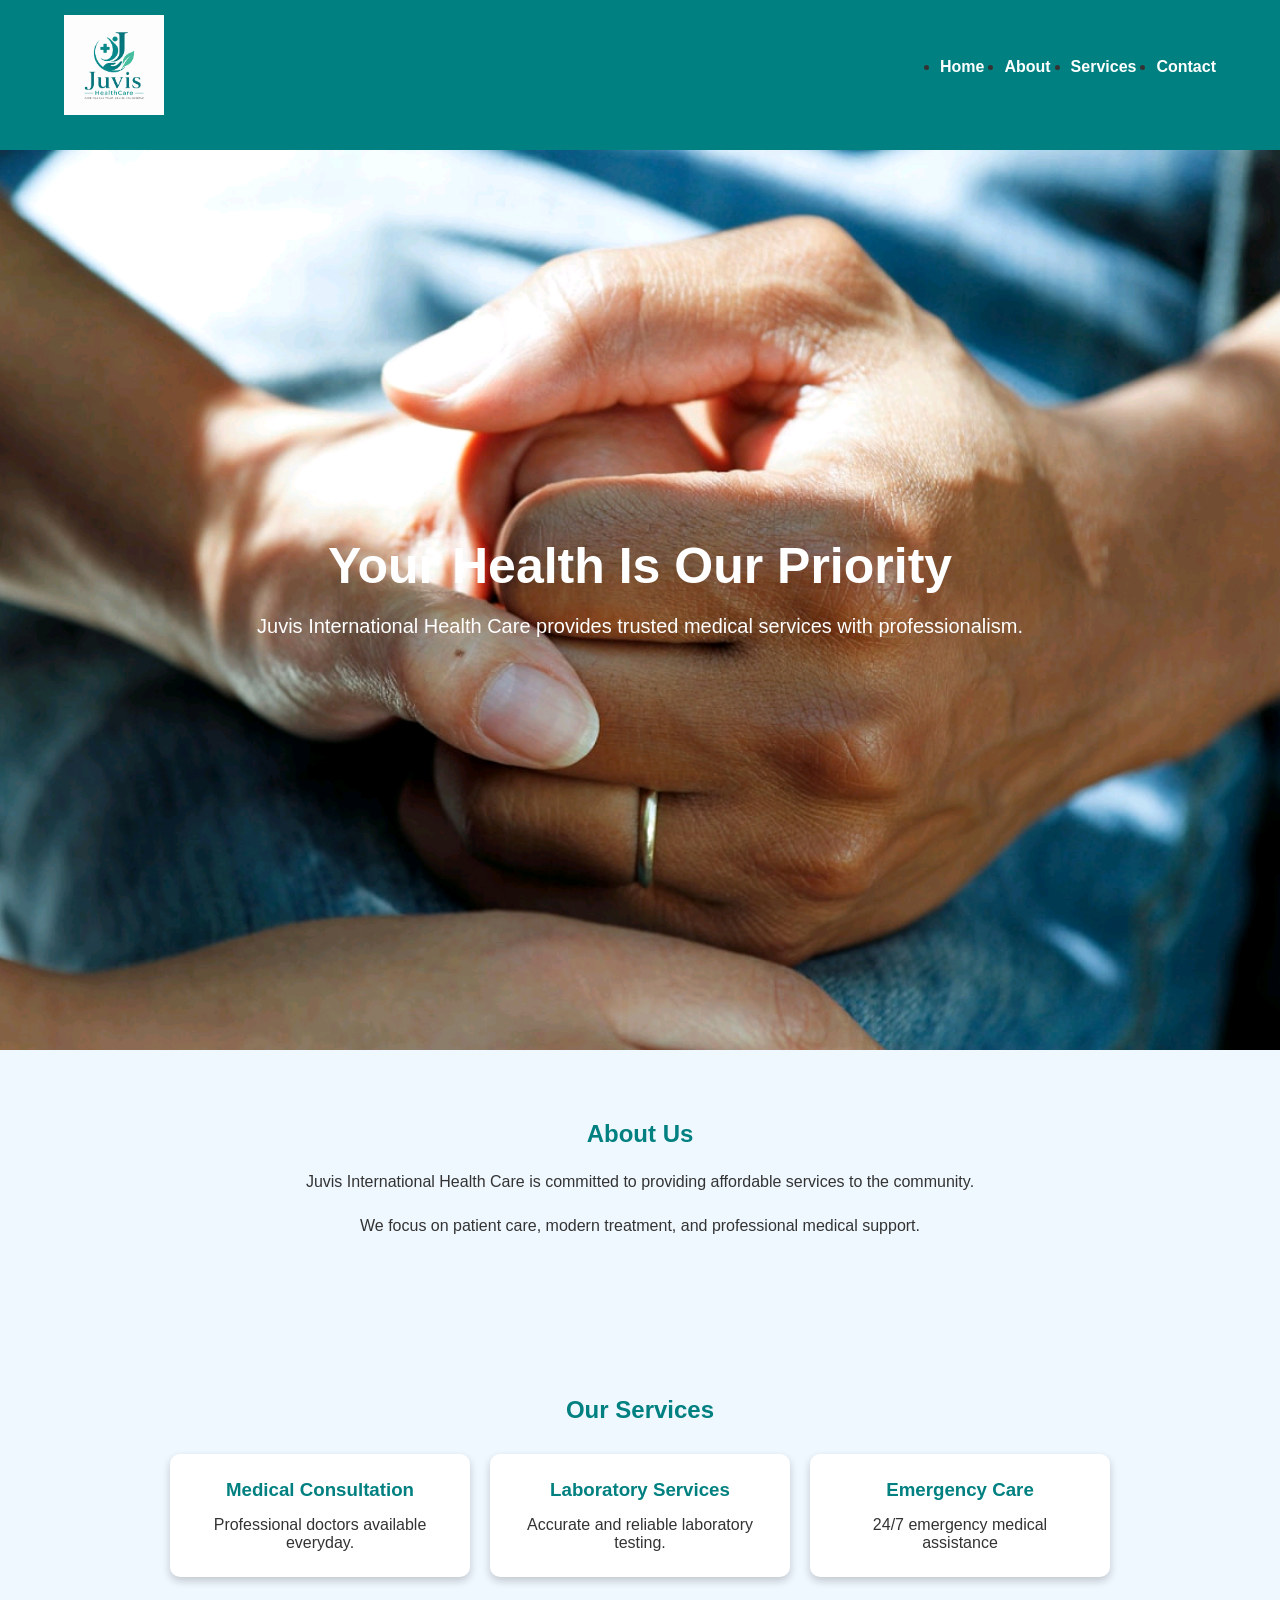
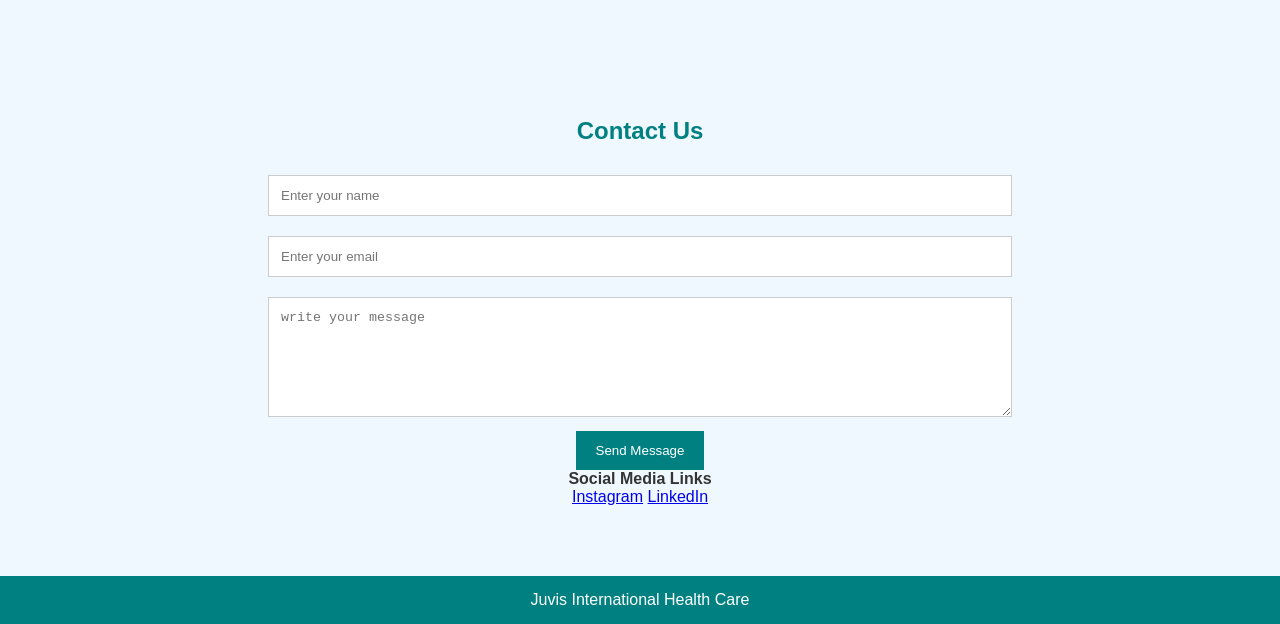
<file: index.html>
<!DOCTYPE html>
<html lang="en">

<head>
    <meta charset="UTF-8">
    <meta name="viewport" content="width=device-width, initial-scale=1.0">
    <title>Juvis International Health Care Centre</title>

    <link rel="stylesheet" href="style.css">
</head>

<body>

    <!-- Navigation -->
    <header>
        <nav>
            <!-- <h1 class="logo">Juvis Health Care</h1> -->
             <div class="logo">
                <img src="images/care.png" alt="Logo" height="100px" width="100px">
            </div>

            <ul>
                <li><a href="#home">Home</a></li>
                <li><a href="#about">About</a></li>
                <li><a href="#services">Services</a></li>
                <li><a href="#contact">Contact</a></li>
            </ul>
        </nav>
    </header>

    <!-- Home section -->
    <section class="hero" id="home">

        <div class="hero-text">
            <h2>Your Health Is Our Priority</h2>

            <p>
                Juvis International Health Care provides trusted medical
                services with professionalism.
            </p>

        </div>

    </section>

    <!-- About section -->
    <section class="about" id="about">

        <h2>About Us</h2>

        <p>
            Juvis International Health Care is committed to providing
            affordable services to the community.
        </p>

        <p>
            We focus on patient care, modern treatment, and professional
            medical support.
        </p>

    </section>

    <!-- services section -->
    <section class="services" id="services">

        <h2>Our Services</h2>

        <div class="container">

            <div class="card">
                <h3>Medical Consultation</h3>
                <p>Professional doctors available everyday.</p>
            </div>

            <div class="card">
                <h3>Laboratory Services</h3>
                <p>Accurate and reliable laboratory testing.</p>
            </div>

            <div class="card">
                <h3>Emergency Care</h3>
                <p>24/7 emergency medical assistance</p>
            </div>

        </div>

    </section>

    <!-- contact section -->
    <section class="contact" id="contact">

        <h2> Contact Us</h2>

        <form>

            <input type="text" placeholder="Enter your name">

            <input type="email" placeholder="Enter your email">

            <textarea placeholder="write your message"></textarea>

            <button type="Submit">Send Message</button>



            <!-- Social Media Links -->
            <h4>Social Media Links</h4>
            <a href="instagram.htm">Instagram</a>
            <a href="https://www.linkedin.com/in/justine-kwagala-155816409/">LinkedIn</a>

        </form>

    </section>

    <!-- Footer -->
    <footer>
        <p> Juvis International Health Care</p>
    </footer>

</body>

</html>
</file>
<file: style.css>
/* Reset*/
* {
    margin: 0;
    padding: 0;
    box-sizing: border-box;
}

/*Smooth scroll*/
html {
    scroll-behavior:smooth;
}

body{
    font-family: Arial, sans-serif;
    background-color: #f0f8ff;
    color: #333;
}

/*Navigation*/
header{
    background-color: #008080;
    position: sticky;
    top: 0%;
    z-index: 1000;
    height: 150px;
}

nav{
    width: 90%;
    margin: auto;
    padding: 15px 0;

    display: flex;
    justify-content: space-between;
    align-items: center;
}

.logo{
    color: white;
}

nav ul{
    display: flex;
    lifestyle:none;
}

nav ul li{
    margin-left: 20px;
}

nav ul li a{
    color: white;
    text-decoration:none;
    font-weight: bold;
}

nav ul li a:hover{
    color: yellow;
}

/*Hero section*/
.hero{
    height: 100vh;

    background-image: url("images/care.jpg");

    background-size: cover;
    background-position: center; background-repeat: no-repeat;

    display: flex;
    justify-content: center;
    align-items: center;
    text-align: center;

    color: white;
}

.hero-text h2{
    font-size: 50px;
    margin-bottom: 20px;
}

.hero-text p{
    font-size: 20px;
    margin-bottom: 25px;
}

/*Button*/
.btn{
    background-color: #00b894;
    color: white;
    text-decoration: none;

    padding: 12px 25px;
    border-radius: 5px;
}

.btn:hover{
    background-color: #019875;
}

/*About*/
.about{
    padding: 70px 20px;
    text-align: center;
}

.about h2{
    color: #008080;
    margin-bottom: 20px;
}

.about p{
    width: 70%;
    margin: auto;
    margin-bottom: 15px;
    line-height: 1.8;
}

/*Services*/
.services{
    padding: 70px 20px;
    text-align: center;
}

.services h2{
    color: #008080;
    margin-bottom: 30px;
}

/*Cards*/
.container{
    display: flex;
    justify-content: center;
    gap: 20px;
    flex-wrap: wrap;
}

.card{
    background-color: white;
    width: 300px;

    padding: 25px;
    border-radius: 10px;

    box-shadow: 0px 4px 8px rgba(0,0,0,0.2);
}

.card h3{
    color: #008080;
    margin-bottom: 15px;
}

/*Contacts*/
.contact{
    padding: 70px 20px;
    text-align: center;
}

.contact h2{
    color: #008080;
    margin-bottom: 20px;
}

form{
    width: 60%;
    margin: auto;
}

form input,
form textarea{
    width: 100%;
    padding: 12px;
    margin: 10px 0;

    border: 1px solid #ccc;
}

form textarea{
    height: 120px;
}

form button{
    background-color: #008080;
    color: white;

    border: none;
    padding: 12px 20px;

    cursor: pointer;
}

form button:hover{
    background-color: #006666;
}

/*Footer*/
footer{
    background-color: #008080;
    color: white;

    text-align: center;
    padding: 15px;
}

/*Responsive*/
@media(max-width:768px){

    nav{
        flex-direction: column;
    }

    nav ul{
        margin-top: 10px;
    }

    .hero-text h2{
        font-size: 35px;
    }

    .about p{
        width: 95%;
    }

    form{
        width: 90%;
    }
}
</file>
